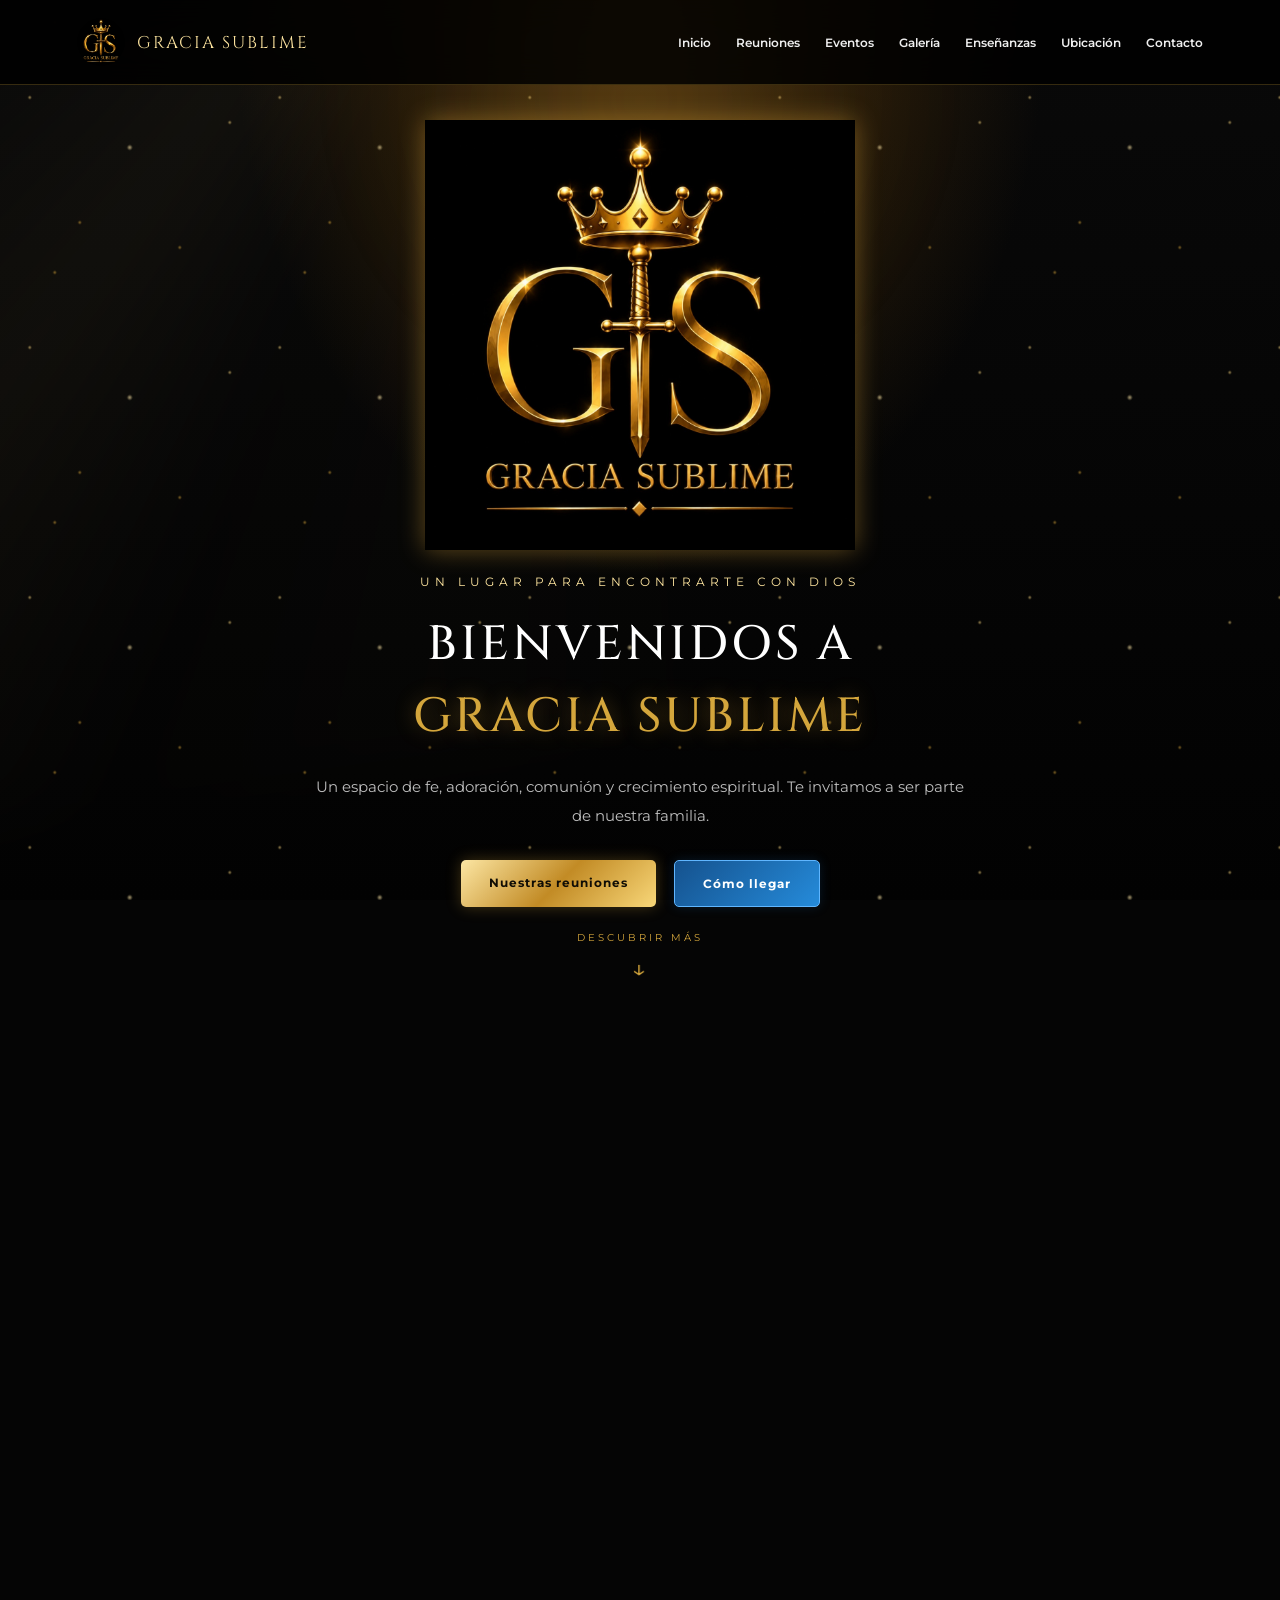
<file: index.html>
<!DOCTYPE html>
<html lang="es">
<head>
    <meta charset="UTF-8">
    <meta name="viewport" content="width=device-width, initial-scale=1.0">
    <meta http-equiv="refresh" content="0; url=codigo/index.html">
    <title>Gracia Sublime</title>
</head>
<body>
    <p>Ingresando a Gracia Sublime...</p>
    <a href="codigo/index.html">Entrar al sitio web</a>
</body>
</html>
</file>
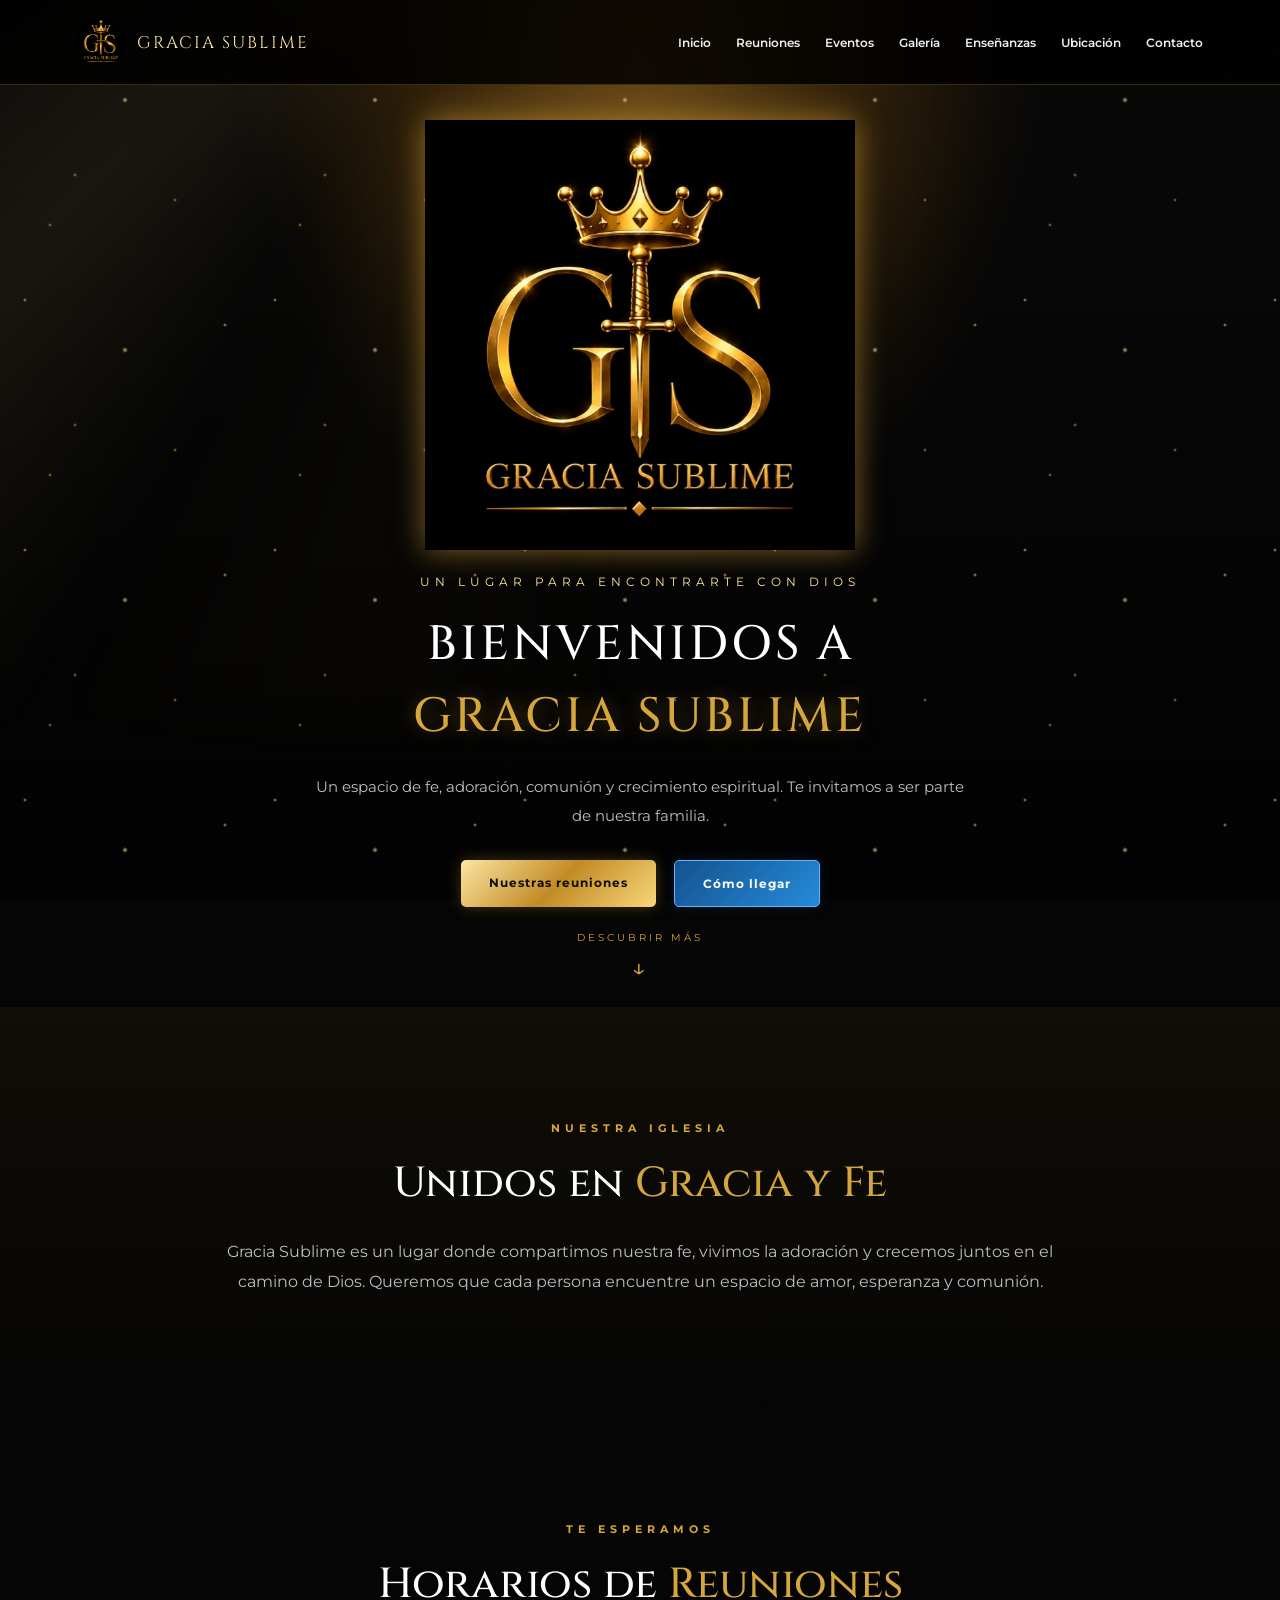
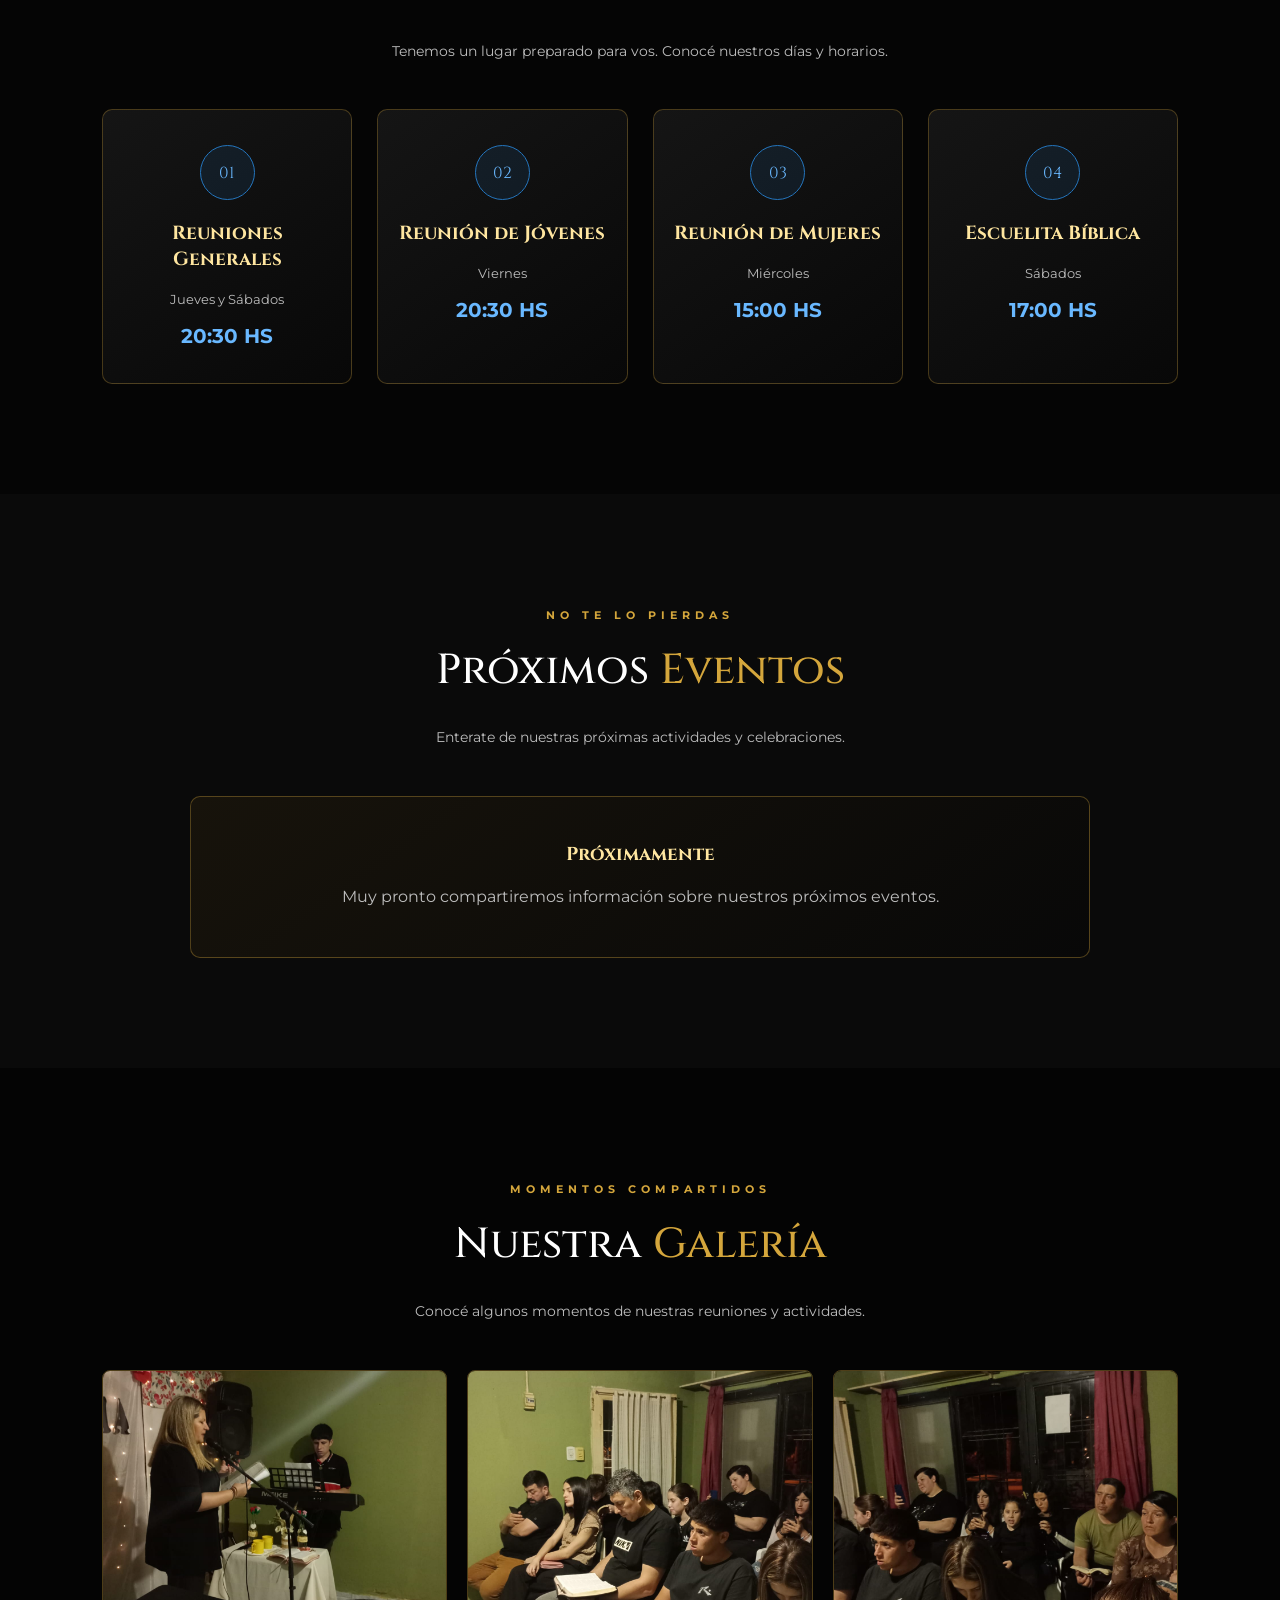
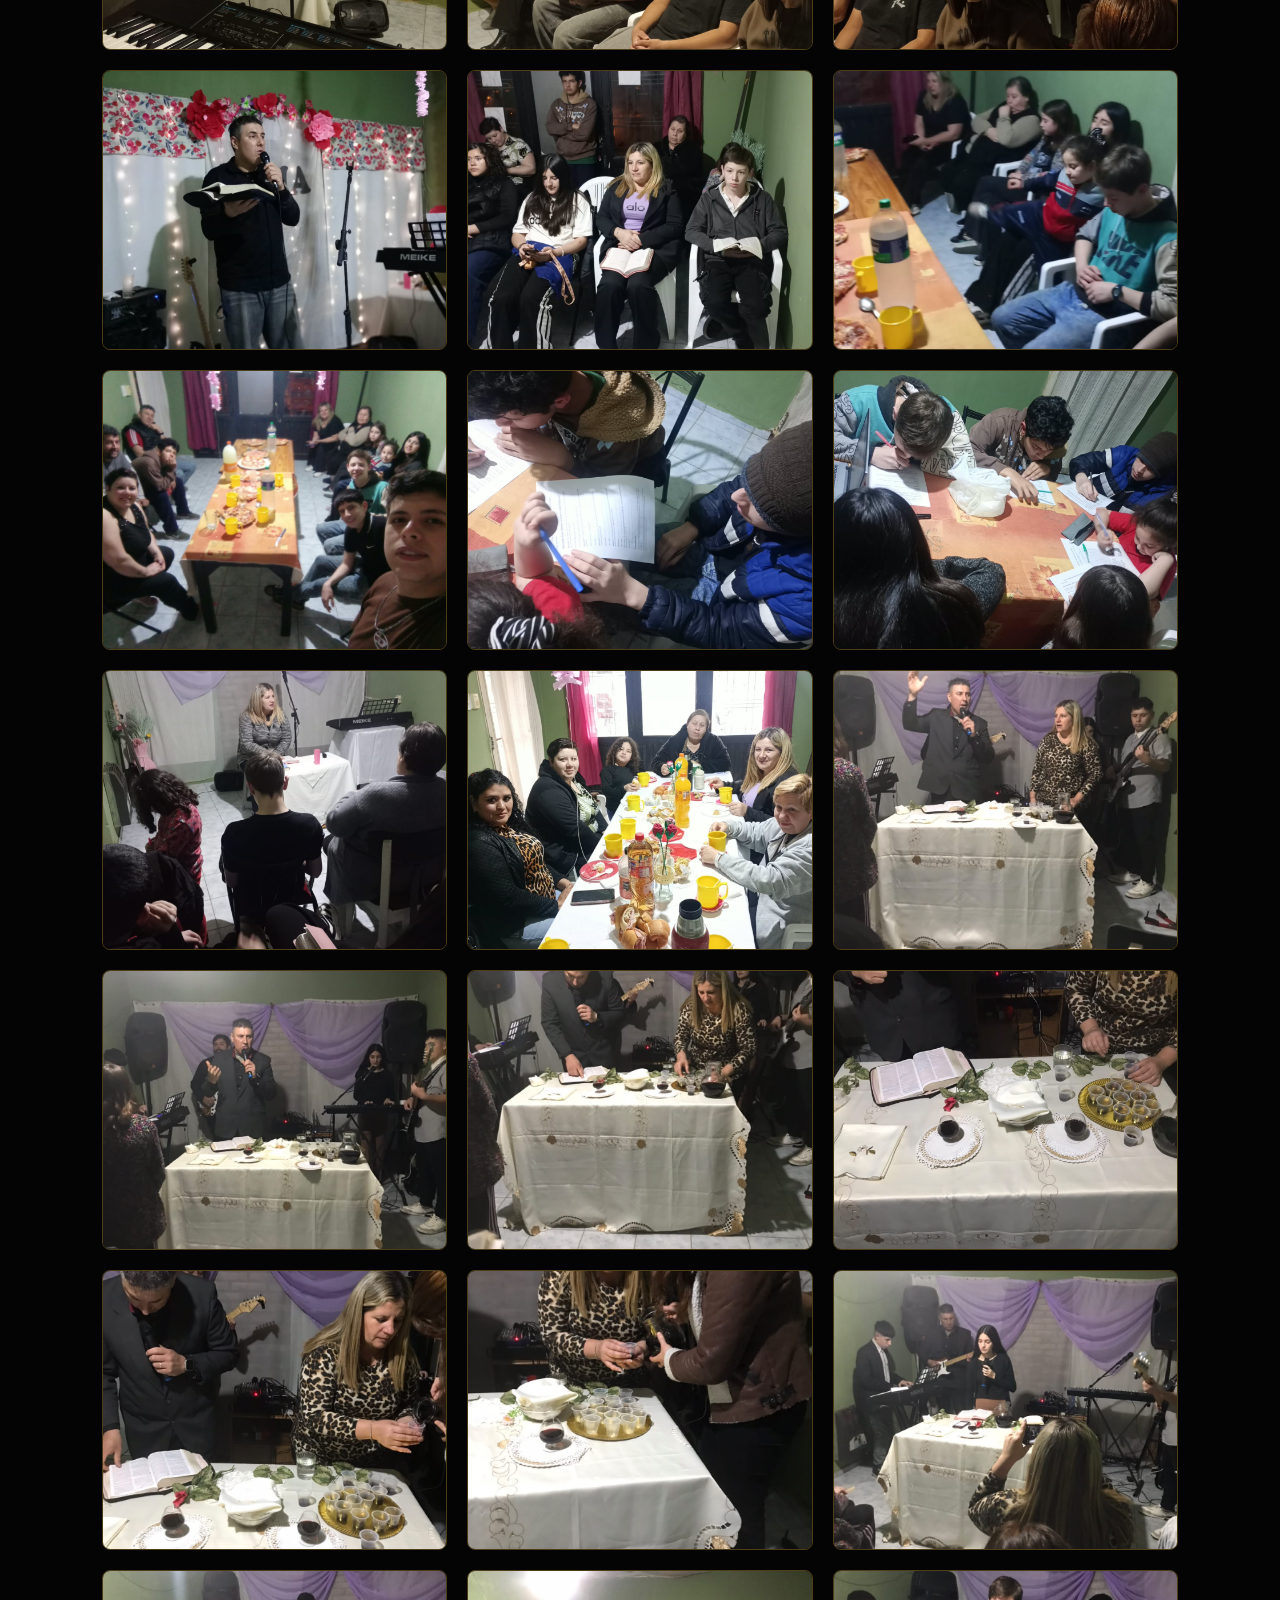
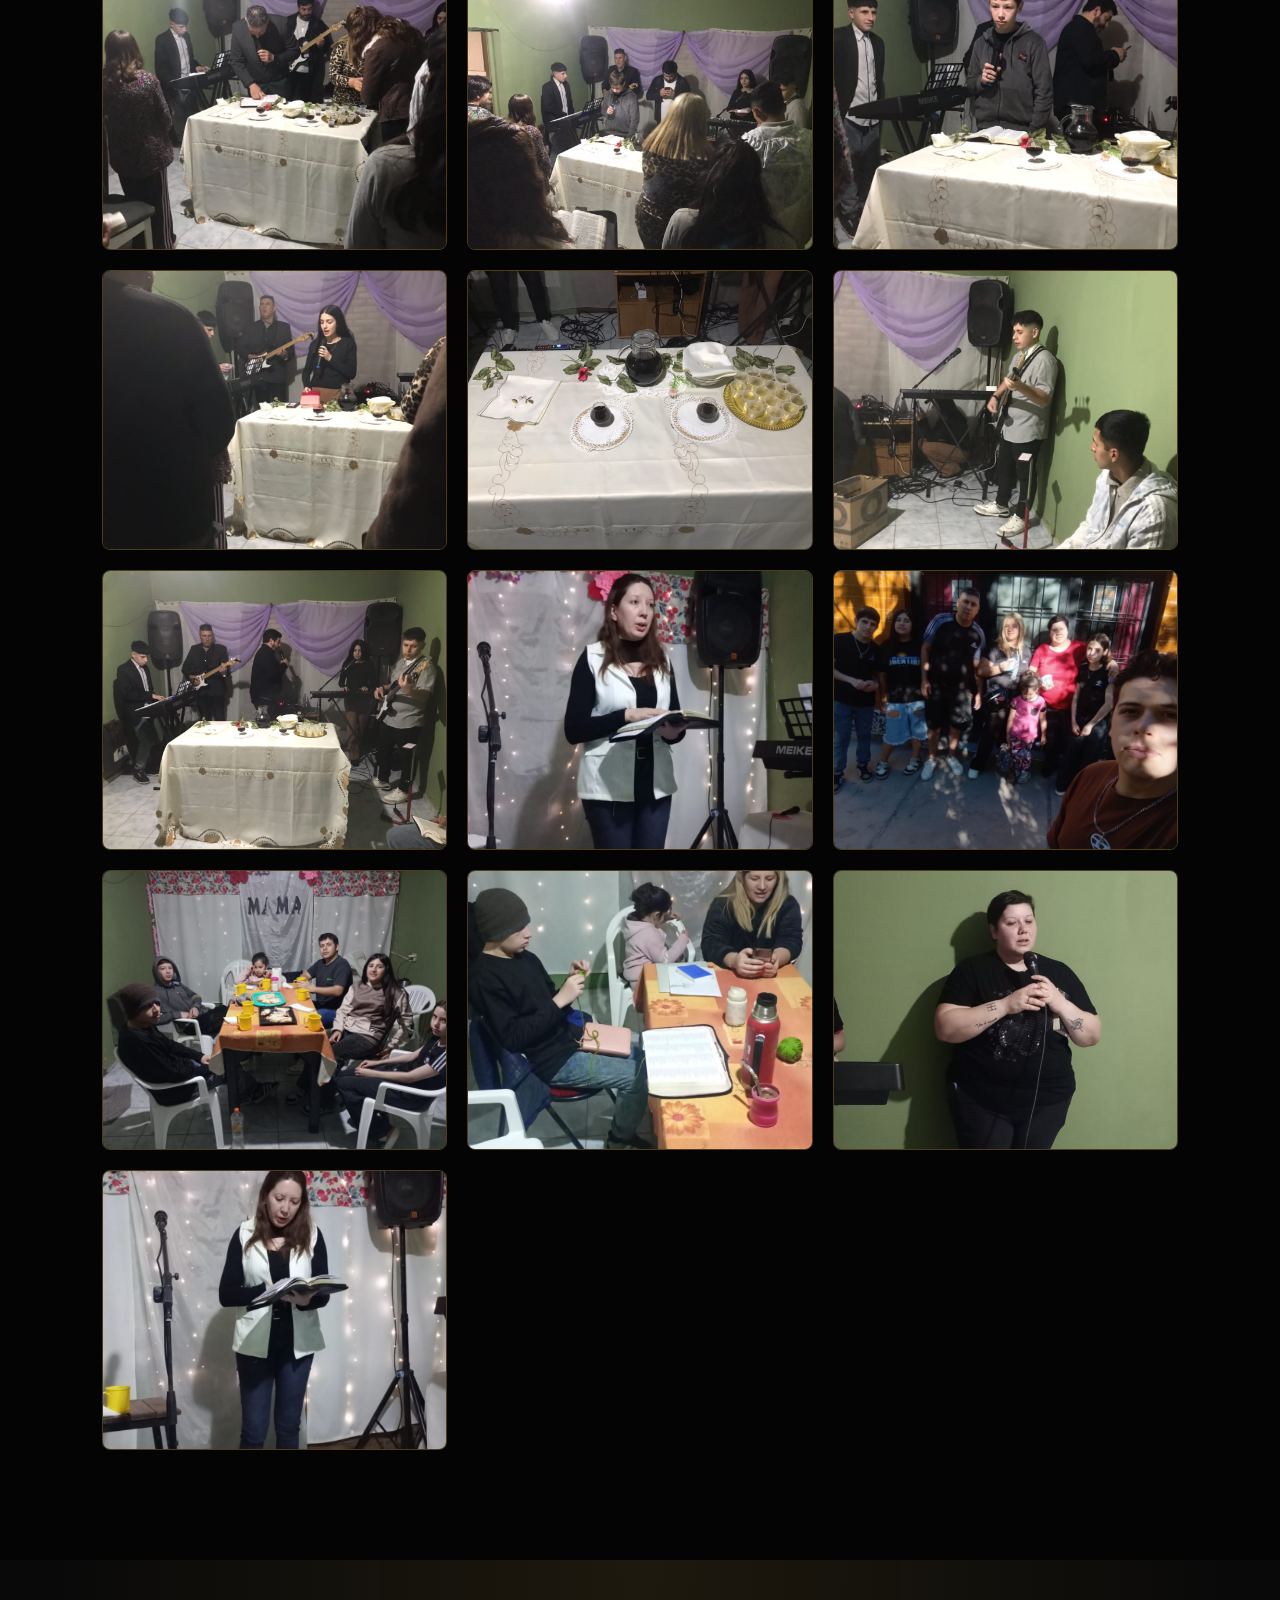
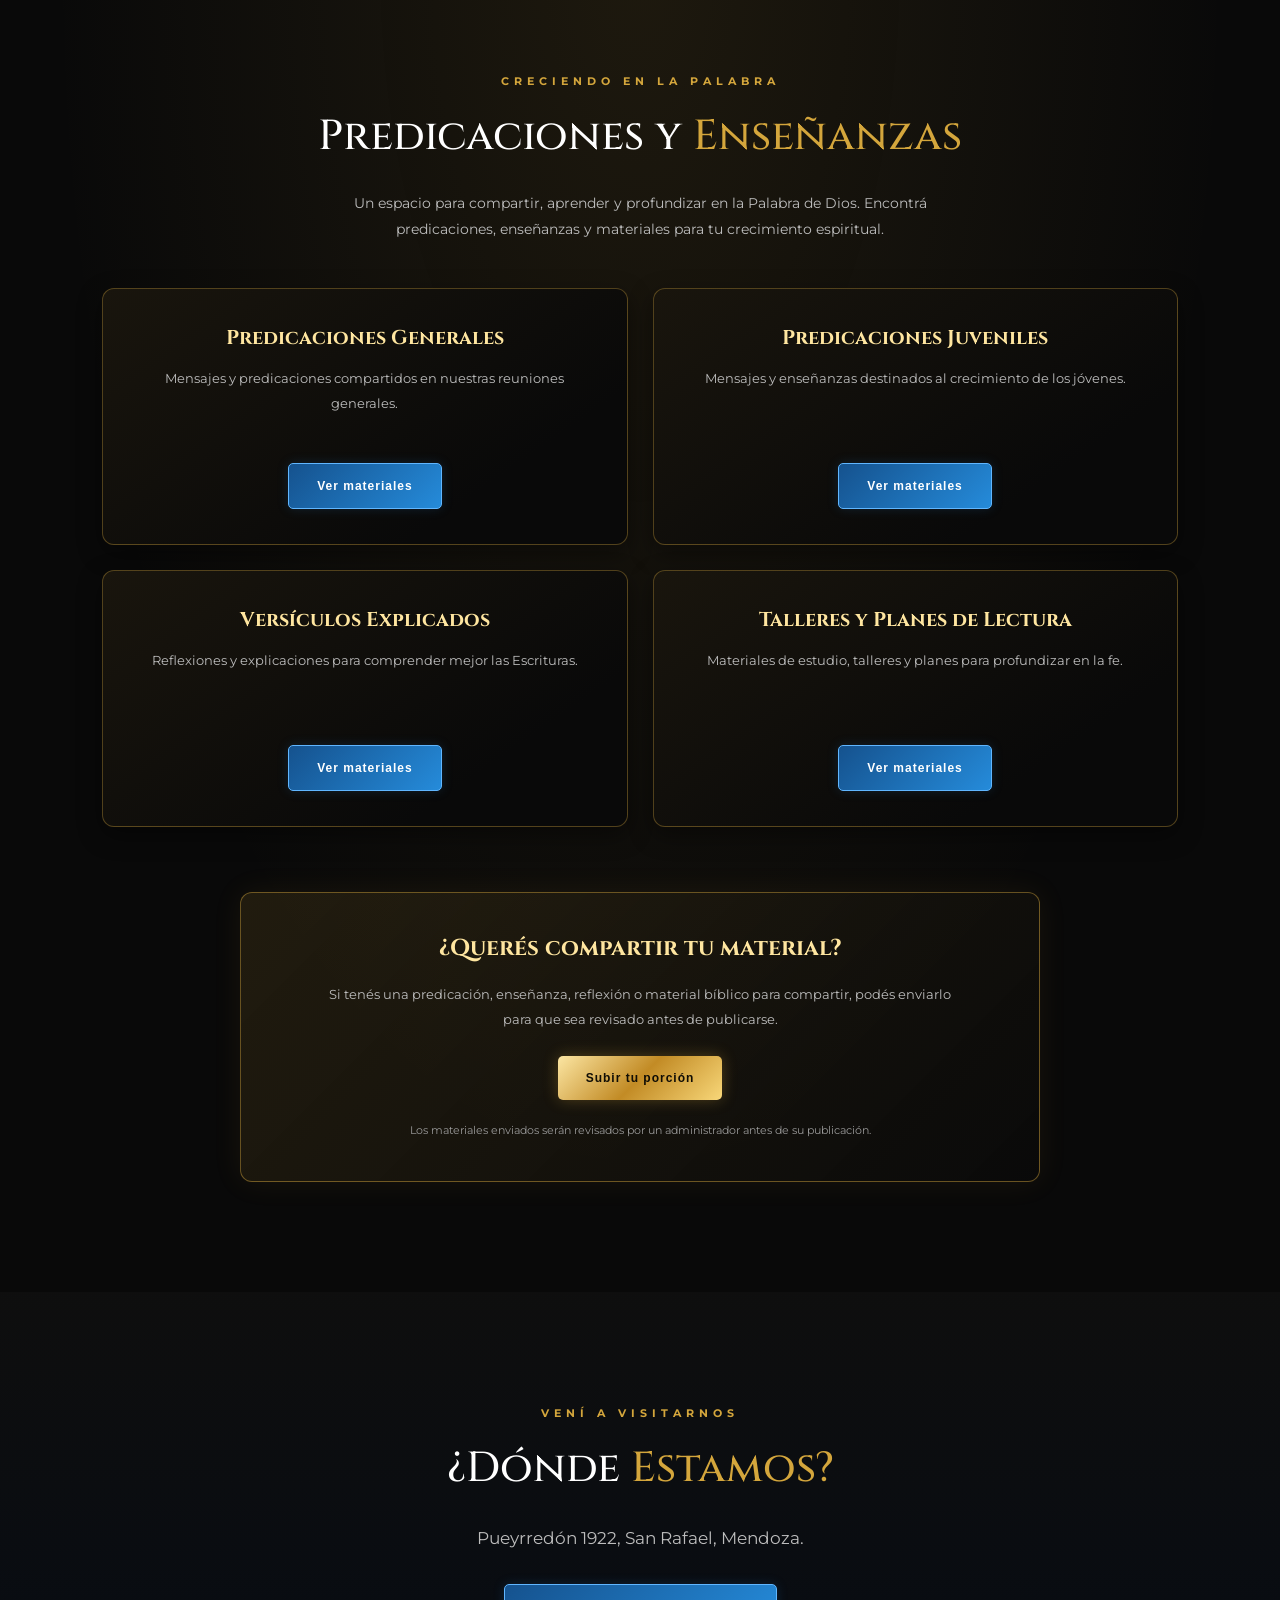
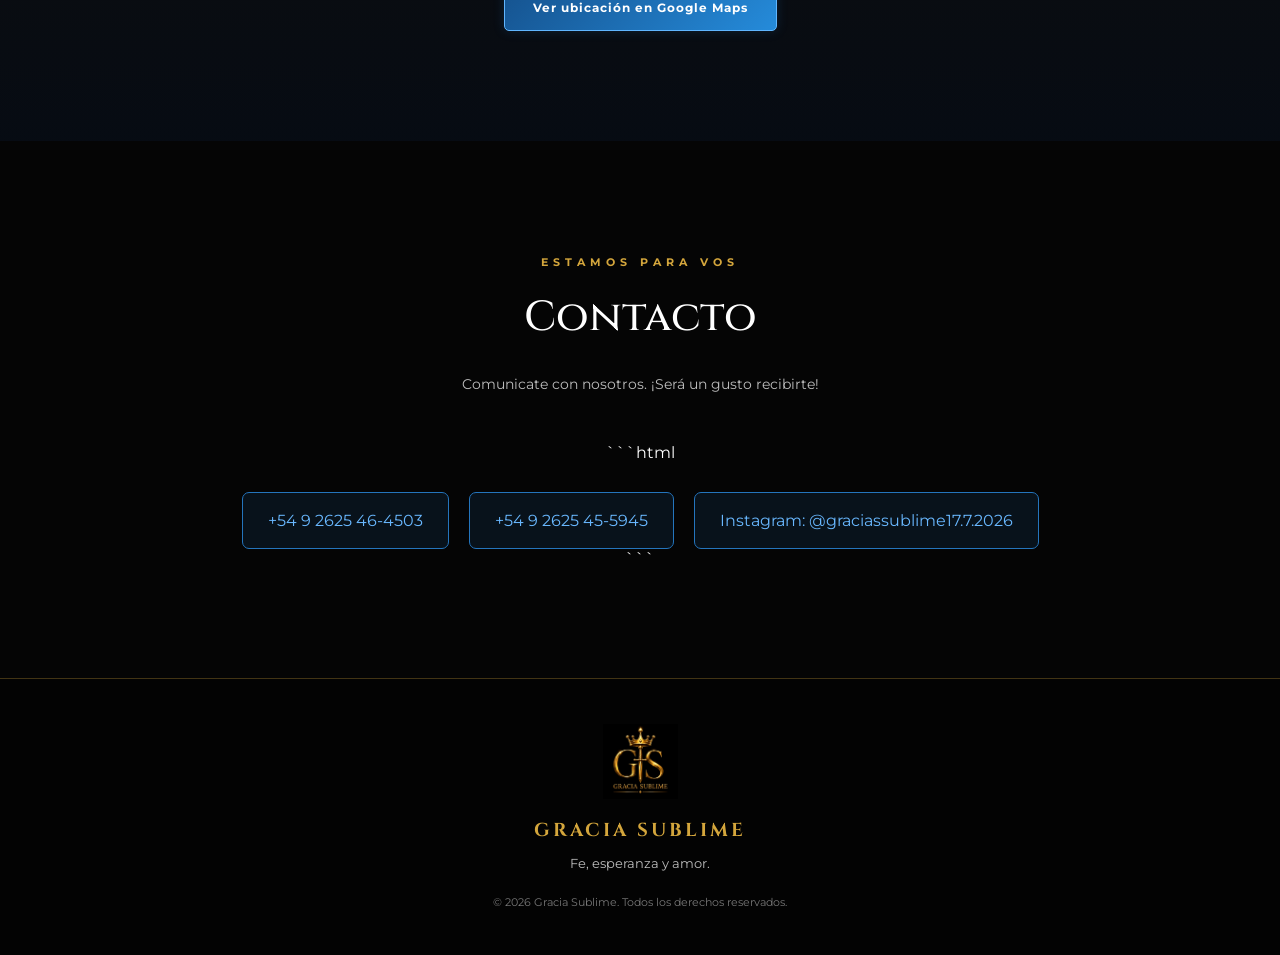
<file: codigo/index.html>
<!DOCTYPE html>
<html lang="es">
<head>
    <meta charset="UTF-8">
    <meta name="viewport" content="width=device-width, initial-scale=1.0">

    <title>Gracia Sublime | Iglesia GS</title>

    <meta name="description" content="Bienvenidos a Gracia Sublime. Conocé nuestras reuniones, eventos, enseñanzas y actividades en San Rafael, Mendoza.">

    <link rel="icon" href="../imagenes/logo iglesia.jpeg" type="image/jpeg">
    <link rel="stylesheet" href="style.css">
</head>

<body>

    <!-- FONDO ANIMADO -->
    <div class="fondo-animado">
        <div class="rayos-sol"></div>
        <div class="particulas"></div>
    </div>

    <!-- NAVEGACION -->
    <header class="encabezado">

        <a href="#inicio" class="marca">
            <img src="../imagenes/logo iglesia.jpeg" alt="Logo Gracia Sublime">
            <span>GRACIA SUBLIME</span>
        </a>

        <nav class="navegacion" id="navegacion">
            <a href="#inicio">Inicio</a>
            <a href="#reuniones">Reuniones</a>
            <a href="#eventos">Eventos</a>
            <a href="#galeria">Galería</a>
            <a href="#ensenanzas">Enseñanzas</a>
            <a href="#ubicacion">Ubicación</a>
            <a href="#contacto">Contacto</a>
        </nav>

        <button class="menu-movil" id="menu-movil" aria-label="Abrir menú">
            ☰
        </button>

    </header>


    <!-- PORTADA PRINCIPAL -->
    <main>

        <section class="portada" id="inicio">

            <div class="luz-portada"></div>

            <div class="contenido-portada">

                <img
                    src="../imagenes/logo iglesia.jpeg"
                    alt="Gracia Sublime GS"
                    class="logo-principal"
                >

                <p class="subtitulo-portada">
                    UN LUGAR PARA ENCONTRARTE CON DIOS
                </p>

                <h1>
                    BIENVENIDOS A
                    <span>GRACIA SUBLIME</span>
                </h1>

                <p class="descripcion-portada">
                    Un espacio de fe, adoración, comunión y crecimiento
                    espiritual. Te invitamos a ser parte de nuestra familia.
                </p>

                <div class="botones-portada">

                    <a href="#reuniones" class="boton-dorado">
                        Nuestras reuniones
                    </a>

                    <a href="#ubicacion" class="boton-azul">
                        Cómo llegar
                    </a>

                </div>

            </div>

            <a href="#presentacion" class="deslizar">
                DESCUBRIR MÁS
                <span>↓</span>
            </a>

        </section>


        <!-- PRESENTACION DE LA IGLESIA -->
        <section class="seccion presentacion" id="presentacion">

            <span class="etiqueta">NUESTRA IGLESIA</span>

            <h2>Unidos en <span>Gracia y Fe</span></h2>

            <p>
                Gracia Sublime es un lugar donde compartimos nuestra fe,
                vivimos la adoración y crecemos juntos en el camino de Dios.
                Queremos que cada persona encuentre un espacio de amor,
                esperanza y comunión.
            </p>

        </section>


        <!-- HORARIOS DE REUNIONES -->
        <section class="seccion" id="reuniones">

            <span class="etiqueta">TE ESPERAMOS</span>

            <h2>Horarios de <span>Reuniones</span></h2>

            <p class="introduccion">
                Tenemos un lugar preparado para vos.
                Conocé nuestros días y horarios.
            </p>

            <div class="contenedor-reuniones">

                <article class="tarjeta-reunion">
                    <div class="icono-reunion">01</div>
                    <h3>Reuniones Generales</h3>
                    <p>Jueves y Sábados</p>
                    <strong>20:30 HS</strong>
                </article>

                <article class="tarjeta-reunion">
                    <div class="icono-reunion">02</div>
                    <h3>Reunión de Jóvenes</h3>
                    <p>Viernes</p>
                    <strong>20:30 HS</strong>
                </article>

                <article class="tarjeta-reunion">
                    <div class="icono-reunion">03</div>
                    <h3>Reunión de Mujeres</h3>
                    <p>Miércoles</p>
                    <strong>15:00 HS</strong>
                </article>

                <article class="tarjeta-reunion">
                    <div class="icono-reunion">04</div>
                    <h3>Escuelita Bíblica</h3>
                    <p>Sábados</p>
                    <strong>17:00 HS</strong>
                </article>

            </div>

        </section>


        <!-- EVENTOS -->
        <section class="seccion eventos" id="eventos">

            <span class="etiqueta">NO TE LO PIERDAS</span>

            <h2>Próximos <span>Eventos</span></h2>

            <p class="introduccion">
                Enterate de nuestras próximas actividades y celebraciones.
            </p>

            <div class="contenedor-eventos">

                <div class="evento-vacio">
                    <h3>Próximamente</h3>
                    <p>
                        Muy pronto compartiremos información
                        sobre nuestros próximos eventos.
                    </p>
                </div>

            </div>

        </section>


        <!-- GALERIA -->
        <section class="seccion galeria" id="galeria">

            <span class="etiqueta">MOMENTOS COMPARTIDOS</span>

            <h2>Nuestra <span>Galería</span></h2>

            <p class="introduccion">
                Conocé algunos momentos de nuestras reuniones
                y actividades.
            </p>

            <div class="contenedor-galeria" id="contenedor-galeria">

                <!-- AQUI AGREGAREMOS LAS FOTOGRAFIAS -->

            </div>

        </section>


        <!-- PREDICACIONES Y ENSENANZAS -->
        <section class="seccion ensenanzas" id="ensenanzas">

            <span class="etiqueta">CRECIENDO EN LA PALABRA</span>

            <h2>Predicaciones y <span>Enseñanzas</span></h2>

            <p class="introduccion">
                Un espacio para compartir, aprender y profundizar
                en la Palabra de Dios. Encontrá predicaciones,
                enseñanzas y materiales para tu crecimiento espiritual.
            </p>

            <div class="contenedor-categorias">

                <article class="tarjeta-categoria">
                    <h3>Predicaciones Generales</h3>
                    <p>
                        Mensajes y predicaciones compartidos
                        en nuestras reuniones generales.
                    </p>
                    <button type="button" class="boton-azul"
                        data-categoria="predicaciones-generales">
                        Ver materiales
                    </button>
                    <div class="lista-materiales"
                        id="predicaciones-generales"></div>
                </article>

                <article class="tarjeta-categoria">
                    <h3>Predicaciones Juveniles</h3>
                    <p>
                        Mensajes y enseñanzas destinados
                        al crecimiento de los jóvenes.
                    </p>
                    <button type="button" class="boton-azul"
                        data-categoria="predicaciones-juveniles">
                        Ver materiales
                    </button>
                    <div class="lista-materiales"
                        id="predicaciones-juveniles"></div>
                </article>

                <article class="tarjeta-categoria">
                    <h3>Versículos Explicados</h3>
                    <p>
                        Reflexiones y explicaciones para comprender
                        mejor las Escrituras.
                    </p>
                    <button type="button" class="boton-azul"
                        data-categoria="versiculos-explicados">
                        Ver materiales
                    </button>
                    <div class="lista-materiales"
                        id="versiculos-explicados"></div>
                </article>

                <article class="tarjeta-categoria">
                    <h3>Talleres y Planes de Lectura</h3>
                    <p>
                        Materiales de estudio, talleres
                        y planes para profundizar en la fe.
                    </p>
                    <button type="button" class="boton-azul"
                        data-categoria="talleres-y-planes-de-lectura">
                        Ver materiales
                    </button>
                    <div class="lista-materiales"
                        id="talleres-y-planes-de-lectura"></div>
                </article>

            </div>

            <div class="subir-materiales">

                <h3>¿Querés compartir tu material?</h3>

                <p>
                    Si tenés una predicación, enseñanza,
                    reflexión o material bíblico para compartir,
                    podés enviarlo para que sea revisado
                    antes de publicarse.
                </p>

                <button type="button" class="boton-dorado"
                    id="boton-subir-material">
                    Subir tu porción
                </button>

                <p class="aviso-materiales">
                    Los materiales enviados serán revisados
                    por un administrador antes de su publicación.
                </p>

            </div>

        </section>


        <!-- UBICACION -->
        <section class="seccion ubicacion" id="ubicacion">

            <span class="etiqueta">VENÍ A VISITARNOS</span>

            <h2>¿Dónde <span>Estamos?</span></h2>

            <p class="direccion">
                Pueyrredón 1922, San Rafael, Mendoza.
            </p>

            <a
                href="https://www.google.com/maps/place/Gral.+Juan+M.+de+Pueyrred%C3%B3n+1922,+M5602CQL+San+Rafael,+Mendoza/@-34.5930372,-68.332269,17z/"
                target="_blank"
                rel="noopener noreferrer"
                class="boton-azul"
            >
                Ver ubicación en Google Maps
            </a>

        </section>


        <!-- CONTACTO -->
        <section class="seccion contacto" id="contacto">

            <span class="etiqueta">ESTAMOS PARA VOS</span>

            <h2>Contacto</h2>

            <p class="introduccion">
                Comunicate con nosotros. ¡Será un gusto recibirte!
            </p>

            ```html
<div class="contenedor-contacto">

    <a href="https://wa.me/5492625464503" target="_blank" rel="noopener noreferrer">
        +54 9 2625 46-4503
    </a>

    <a href="https://wa.me/5492625455945" target="_blank" rel="noopener noreferrer">
        +54 9 2625 45-5945
    </a>

    <a href="https://www.instagram.com/graciassublime17.7.2026/" target="_blank" rel="noopener noreferrer">
        Instagram: @graciassublime17.7.2026
    </a>

</div>
```

        </section>

    </main>


    <!-- PIE DE PAGINA -->
    <footer class="pie-pagina">

        <img src="../imagenes/logo iglesia.jpeg" alt="Logo GS">

        <h3>GRACIA SUBLIME</h3>

        <p>Fe, esperanza y amor.</p>

        <span>© 2026 Gracia Sublime. Todos los derechos reservados.</span>

    </footer>


    <script src="script.js"></script>

</body>
</html>
</file>
<file: codigo/style.css>
/* =========================================
   GRACIA SUBLIME - ESTILOS PRINCIPALES
========================================= */

@import url('https://fonts.googleapis.com/css2?family=Cinzel:wght@400;500;600;700&family=Montserrat:wght@300;400;500;600;700&display=swap');

:root {
    --negro: #050505;
    --negro-claro: #101010;
    --dorado: #d4a63c;
    --dorado-claro: #ffe6a0;
    --azul: #2475bd;
    --azul-claro: #69b8ff;
    --blanco: #ffffff;
    --gris: #bdbdbd;
}

* {
    margin: 0;
    padding: 0;
    box-sizing: border-box;
    scroll-behavior: smooth;
}

body {
    background: var(--negro);
    color: var(--blanco);
    font-family: 'Montserrat', sans-serif;
    overflow-x: hidden;
}

/* =========================================
   FONDO ANIMADO
========================================= */

.fondo-animado {
    position: fixed;
    inset: 0;
    z-index: -1;
    overflow: hidden;
    pointer-events: none;
    background:
        radial-gradient(ellipse at 50% 0%, #49300c 0%, transparent 45%),
        linear-gradient(180deg, #090909, #020202);
}

.rayos-sol {
    position: absolute;
    top: -40%;
    left: 50%;
    width: 120%;
    height: 120%;
    transform: translateX(-50%);
    background: conic-gradient(
        from 180deg at 50% 0%,
        transparent 0deg,
        rgba(255, 190, 65, 0.02) 15deg,
        transparent 30deg,
        rgba(255, 215, 120, 0.08) 45deg,
        transparent 65deg,
        rgba(255, 190, 65, 0.04) 85deg,
        transparent 110deg
    );
    filter: blur(25px);
    animation: moverRayos 18s ease-in-out infinite alternate;
}

@keyframes moverRayos {
    0% {
        transform: translateX(-50%) rotate(-8deg);
        opacity: 0.5;
    }

    100% {
        transform: translateX(-50%) rotate(8deg);
        opacity: 1;
    }
}

.particulas {
    position: absolute;
    inset: 0;
    background-image:
        radial-gradient(2px 2px at 10% 20%, #ffdc83, transparent),
        radial-gradient(2px 2px at 30% 70%, #dba83c, transparent),
        radial-gradient(3px 3px at 50% 40%, #ffe8a8, transparent),
        radial-gradient(2px 2px at 70% 80%, #dba83c, transparent),
        radial-gradient(2px 2px at 90% 30%, #ffdc83, transparent),
        radial-gradient(2px 2px at 20% 90%, #dba83c, transparent);
    background-size: 250px 250px;
    animation: particulasCaer 20s linear infinite;
    opacity: 0.7;
}

@keyframes particulasCaer {
    from {
        background-position: 0 0;
    }

    to {
        background-position: 100px 1000px;
    }
}

/* =========================================
   ENCABEZADO Y NAVEGACION
========================================= */

.encabezado {
    position: fixed;
    top: 0;
    left: 0;
    width: 100%;
    min-height: 85px;
    padding: 12px 6%;
    display: flex;
    justify-content: space-between;
    align-items: center;
    background: rgba(0, 0, 0, 0.85);
    backdrop-filter: blur(15px);
    border-bottom: 1px solid rgba(212, 166, 60, 0.25);
    z-index: 1000;
}

.marca {
    display: flex;
    align-items: center;
    gap: 12px;
    text-decoration: none;
    color: var(--dorado-claro);
    font-family: 'Cinzel', serif;
    font-size: 17px;
    letter-spacing: 2px;
}

.marca img {
    width: 48px;
    height: 48px;
    object-fit: contain;
    border-radius: 50%;
}

.navegacion {
    display: flex;
    align-items: center;
    gap: 25px;
}

.navegacion a {
    text-decoration: none;
    color: #eee;
    font-size: 12px;
    font-weight: 600;
    transition: 0.3s;
    position: relative;
}

.navegacion a::after {
    content: "";
    position: absolute;
    bottom: -8px;
    left: 0;
    width: 0;
    height: 2px;
    background: var(--dorado);
    transition: 0.3s;
}

.navegacion a:hover {
    color: var(--dorado-claro);
}

.navegacion a:hover::after {
    width: 100%;
}

.menu-movil {
    display: none;
    background: none;
    color: var(--dorado);
    border: none;
    font-size: 30px;
    cursor: pointer;
}

/* =========================================
   PORTADA PRINCIPAL
========================================= */

.portada {
    min-height: 100vh;
    position: relative;
    display: flex;
    justify-content: center;
    align-items: center;
    text-align: center;
    padding: 120px 20px 100px;
    overflow: hidden;
}

.luz-portada {
    position: absolute;
    width: 700px;
    height: 700px;
    top: -250px;
    left: 50%;
    transform: translateX(-50%);
    background: radial-gradient(
        circle,
        rgba(255, 191, 73, 0.22),
        rgba(194, 125, 20, 0.08) 40%,
        transparent 70%
    );
    filter: blur(30px);
    animation: luzPulsante 5s ease-in-out infinite alternate;
}

@keyframes luzPulsante {
    from {
        opacity: 0.5;
        transform: translateX(-50%) scale(0.9);
    }

    to {
        opacity: 1;
        transform: translateX(-50%) scale(1.1);
    }
}

.contenido-portada {
    position: relative;
    z-index: 2;
    max-width: 900px;
}

.logo-principal {
    width: min(430px, 75vw);
    height: auto;
    object-fit: contain;
    filter: drop-shadow(0 0 15px rgba(255, 190, 65, 0.5));
    animation: brilloLogo 4s ease-in-out infinite alternate;
}

@keyframes brilloLogo {
    from {
        filter: drop-shadow(0 0 10px rgba(255, 190, 65, 0.3));
    }

    to {
        filter: drop-shadow(0 0 35px rgba(255, 190, 65, 0.9));
    }
}

.subtitulo-portada {
    color: var(--dorado-claro);
    font-size: 12px;
    letter-spacing: 5px;
    margin: 20px 0;
}

.contenido-portada h1 {
    font-family: 'Cinzel', serif;
    font-size: clamp(25px, 5vw, 48px);
    font-weight: 500;
    letter-spacing: 3px;
    line-height: 1.5;
}

.contenido-portada h1 span {
    display: block;
    color: var(--dorado);
    text-shadow: 0 0 20px rgba(255, 190, 65, 0.35);
}

.descripcion-portada {
    max-width: 650px;
    margin: 20px auto 30px;
    color: var(--gris);
    font-size: 15px;
    line-height: 1.9;
}

.botones-portada {
    display: flex;
    justify-content: center;
    flex-wrap: wrap;
    gap: 18px;
}

/* =========================================
   BOTONES
========================================= */

.boton-dorado,
.boton-azul {
    display: inline-block;
    padding: 15px 28px;
    border-radius: 5px;
    text-decoration: none;
    font-size: 12px;
    font-weight: 700;
    letter-spacing: 1px;
    transition: 0.35s;
    cursor: pointer;
}

.boton-dorado {
    color: #100d05;
    background: linear-gradient(135deg, #fce6a3, #c28b25, #f8d779);
    box-shadow: 0 0 15px rgba(212, 166, 60, 0.3);
    border: none;
}

.boton-dorado:hover {
    transform: translateY(-5px);
    box-shadow: 0 0 30px rgba(255, 197, 70, 0.8);
}

.boton-azul {
    color: white;
    background: linear-gradient(135deg, #15528e, #258bda);
    border: 1px solid #60b6ff;
    box-shadow: 0 0 12px rgba(36, 117, 189, 0.2);
}

.boton-azul:hover {
    transform: translateY(-5px);
    background: linear-gradient(135deg, #2475bd, #43a9ff);
    box-shadow: 0 0 25px rgba(65, 165, 255, 0.65);
}

.deslizar {
    position: absolute;
    bottom: 25px;
    left: 50%;
    transform: translateX(-50%);
    color: var(--dorado);
    text-decoration: none;
    font-size: 10px;
    letter-spacing: 3px;
    z-index: 2;
}

.deslizar span {
    display: block;
    font-size: 25px;
    margin-top: 8px;
    animation: bajar 1.5s infinite;
}

@keyframes bajar {
    0%, 100% {
        transform: translateY(0);
    }

    50% {
        transform: translateY(8px);
    }
}

/* =========================================
   SECCIONES GENERALES
========================================= */

.seccion {
    position: relative;
    padding: 110px 8%;
    text-align: center;
}

.etiqueta {
    display: inline-block;
    color: var(--dorado);
    font-size: 11px;
    font-weight: 700;
    letter-spacing: 5px;
    margin-bottom: 20px;
}

.seccion h2 {
    font-family: 'Cinzel', serif;
    font-size: clamp(28px, 4vw, 42px);
    font-weight: 500;
    margin-bottom: 25px;
}

.seccion h2 span {
    color: var(--dorado);
}

.seccion p {
    color: var(--gris);
    line-height: 1.9;
}

.introduccion {
    max-width: 650px;
    margin: 0 auto 45px;
    font-size: 14px;
}

/* =========================================
   PRESENTACION
========================================= */

.presentacion {
    background: linear-gradient(
        180deg,
        rgba(20, 16, 9, 0.85),
        rgba(5, 5, 5, 0.95)
    );
}

.presentacion > p {
    max-width: 850px;
    margin: auto;
    font-size: 16px;
}

/* =========================================
   TARJETAS DE REUNIONES
========================================= */

.contenedor-reuniones {
    display: grid;
    grid-template-columns: repeat(4, 1fr);
    gap: 25px;
    max-width: 1250px;
    margin: auto;
}

.tarjeta-reunion {
    background: linear-gradient(145deg, #151515, #080808);
    padding: 35px 20px;
    border: 1px solid rgba(212, 166, 60, 0.3);
    border-radius: 10px;
    transition: 0.4s;
}

.tarjeta-reunion:hover {
    transform: translateY(-10px);
    border-color: var(--azul-claro);
    box-shadow: 0 0 25px rgba(36, 117, 189, 0.3);
}

.icono-reunion {
    width: 55px;
    height: 55px;
    margin: 0 auto 20px;
    display: flex;
    justify-content: center;
    align-items: center;
    border-radius: 50%;
    color: var(--azul-claro);
    border: 1px solid var(--azul);
    background: rgba(36, 117, 189, 0.12);
    font-family: 'Cinzel', serif;
}

.tarjeta-reunion h3 {
    color: var(--dorado-claro);
    font-family: 'Cinzel', serif;
    font-size: 19px;
    margin-bottom: 15px;
}

.tarjeta-reunion p {
    margin-bottom: 12px;
    font-size: 13px;
}

.tarjeta-reunion strong {
    color: var(--azul-claro);
    font-size: 20px;
}

/* =========================================
   EVENTOS
========================================= */

.eventos {
    background: rgba(12, 12, 12, 0.8);
}

.contenedor-eventos {
    max-width: 900px;
    margin: auto;
}

.evento-vacio {
    padding: 45px 20px;
    border: 1px solid rgba(212, 166, 60, 0.35);
    background: linear-gradient(145deg, #17130b, #080808);
    border-radius: 10px;
}

.evento-vacio h3 {
    color: var(--dorado-claro);
    font-family: 'Cinzel', serif;
    margin-bottom: 15px;
}

/* =========================================
   GALERIA
========================================= */

.galeria {
    background: rgba(5, 5, 5, 0.9);
}

.contenedor-galeria {
    max-width: 1100px;
    margin: auto;
    display: grid;
    grid-template-columns: repeat(3, 1fr);
    gap: 20px;
}

.foto-galeria {
    width: 100%;
    height: 280px;
    object-fit: cover;
    border-radius: 8px;
    border: 1px solid rgba(212, 166, 60, 0.35);
    transition: 0.4s;
}

.foto-galeria:hover {
    transform: scale(1.04);
    border-color: var(--azul-claro);
    box-shadow: 0 0 25px rgba(36, 117, 189, 0.4);
}

/* =========================================
   PREDICACIONES Y ENSENANZAS
========================================= */

.ensenanzas {
    background:
        radial-gradient(
            ellipse at 50% 0%,
            rgba(212, 166, 60, 0.10),
            transparent 65%
        ),
        rgba(10, 10, 10, 0.95);
}

.contenedor-categorias {
    max-width: 1150px;
    margin: 0 auto;
    display: grid;
    grid-template-columns: repeat(2, 1fr);
    gap: 25px;
}

.tarjeta-categoria {
    position: relative;
    overflow: hidden;
    padding: 35px 28px;
    text-align: center;
    border-radius: 12px;
    border: 1px solid rgba(212, 166, 60, 0.35);
    background: linear-gradient(145deg, #19150d, #090909 75%);
    box-shadow: 0 8px 25px rgba(0, 0, 0, 0.4);
    transition: transform 0.4s, border-color 0.4s, box-shadow 0.4s;
}

.tarjeta-categoria::before {
    content: "";
    position: absolute;
    top: -100%;
    left: -50%;
    width: 200%;
    height: 200%;
    background: radial-gradient(
        circle,
        rgba(255, 210, 110, 0.08),
        transparent 55%
    );
    opacity: 0;
    transition: opacity 0.4s;
    pointer-events: none;
}

.tarjeta-categoria:hover {
    transform: translateY(-8px);
    border-color: var(--dorado);
    box-shadow: 0 0 28px rgba(212, 166, 60, 0.15);
}

.tarjeta-categoria:hover::before {
    opacity: 1;
}

.tarjeta-categoria h3 {
    position: relative;
    color: var(--dorado-claro);
    font-family: 'Cinzel', serif;
    font-size: 20px;
    margin-bottom: 15px;
}

.tarjeta-categoria > p {
    position: relative;
    font-size: 13px;
    min-height: 75px;
    margin-bottom: 22px;
}

.tarjeta-categoria .boton-azul {
    position: relative;
}

/* Lista de documentos */

.lista-materiales {
    display: none;
    margin-top: 25px;
    padding-top: 20px;
    border-top: 1px solid rgba(212, 166, 60, 0.25);
    text-align: left;
}

.lista-materiales.activo {
    display: block;
    animation: aparecerMateriales 0.35s ease;
}

@keyframes aparecerMateriales {
    from {
        opacity: 0;
        transform: translateY(-8px);
    }

    to {
        opacity: 1;
        transform: translateY(0);
    }
}

.lista-materiales p {
    font-size: 12px;
    text-align: center;
}

.enlace-material {
    display: block;
    color: var(--dorado-claro);
    text-decoration: none;
    padding: 13px 15px;
    margin-bottom: 10px;
    background: rgba(212, 166, 60, 0.07);
    border: 1px solid rgba(212, 166, 60, 0.2);
    border-radius: 6px;
    font-size: 13px;
    transition: 0.3s;
}

.enlace-material:hover {
    background: rgba(212, 166, 60, 0.16);
    border-color: var(--dorado);
    transform: translateX(5px);
}

/* Seccion para enviar materiales */

.subir-materiales {
    max-width: 800px;
    margin: 65px auto 0;
    padding: 40px 30px;
    border: 1px solid rgba(212, 166, 60, 0.45);
    border-radius: 12px;
    background: linear-gradient(
        135deg,
        rgba(212, 166, 60, 0.12),
        rgba(10, 10, 10, 0.95)
    );
    box-shadow: 0 0 30px rgba(212, 166, 60, 0.08);
}

.subir-materiales h3 {
    color: var(--dorado-claro);
    font-family: 'Cinzel', serif;
    font-size: 23px;
    margin-bottom: 18px;
}

.subir-materiales > p {
    max-width: 650px;
    margin: 0 auto 25px;
    font-size: 13px;
}

.subir-materiales .aviso-materiales {
    margin: 20px auto 0;
    color: #999;
    font-size: 11px;
}

/* =========================================
   UBICACION
========================================= */

.ubicacion {
    background: linear-gradient(
        180deg,
        rgba(15, 15, 15, 0.95),
        rgba(7, 12, 20, 0.95)
    );
}

.direccion {
    font-size: 17px;
    margin-bottom: 30px;
}

/* =========================================
   CONTACTO
========================================= */

.contenedor-contacto {
    display: flex;
    justify-content: center;
    flex-wrap: wrap;
    gap: 20px;
    margin-top: 30px;
}

.contenedor-contacto a {
    color: var(--azul-claro);
    text-decoration: none;
    padding: 18px 25px;
    background: rgba(36, 117, 189, 0.12);
    border: 1px solid var(--azul);
    border-radius: 7px;
    transition: 0.3s;
}

.contenedor-contacto a:hover {
    background: var(--azul);
    color: white;
    box-shadow: 0 0 20px rgba(36, 117, 189, 0.5);
    transform: translateY(-5px);
}

/* =========================================
   PIE DE PAGINA
========================================= */

.pie-pagina {
    text-align: center;
    padding: 45px 20px;
    background: #030303;
    border-top: 1px solid rgba(212, 166, 60, 0.3);
}

.pie-pagina img {
    width: 75px;
    height: 75px;
    object-fit: contain;
    margin-bottom: 15px;
}

.pie-pagina h3 {
    color: var(--dorado);
    font-family: 'Cinzel', serif;
    letter-spacing: 3px;
    margin-bottom: 12px;
}

.pie-pagina p {
    color: var(--gris);
    margin-bottom: 20px;
    font-size: 13px;
}

.pie-pagina span {
    color: #777;
    font-size: 11px;
}

/* =========================================
   ANIMACIONES DE SECCIONES
========================================= */

.aparecer {
    opacity: 0;
    transform: translateY(25px);
    transition: opacity 0.8s ease, transform 0.8s ease;
}

.aparecer.visible {
    opacity: 1;
    transform: translateY(0);
}

/* =========================================
   ADAPTACION PARA TABLETS
========================================= */

@media (max-width: 1100px) {

    .navegacion {
        gap: 14px;
    }

    .navegacion a {
        font-size: 10px;
    }

    .contenedor-reuniones {
        grid-template-columns: repeat(2, 1fr);
    }

}

/* =========================================
   ADAPTACION PARA CELULARES
========================================= */

@media (max-width: 650px) {

    .encabezado {
        padding: 12px 5%;
    }

    .marca {
        font-size: 13px;
    }

    .marca img {
        width: 40px;
        height: 40px;
    }

    .menu-movil {
        display: block;
    }

    .navegacion {
        display: none;
        position: absolute;
        top: 85px;
        left: 0;
        width: 100%;
        padding: 25px;
        flex-direction: column;
        align-items: center;
        gap: 25px;
        background: rgba(0, 0, 0, 0.97);
        border-bottom: 1px solid var(--dorado);
    }

    .navegacion.activo {
        display: flex;
    }

    .navegacion a {
        font-size: 13px;
    }

    .portada {
        min-height: 100vh;
    }

    .logo-principal {
        width: min(320px, 85vw);
    }

    .subtitulo-portada {
        font-size: 9px;
        letter-spacing: 3px;
    }

    .descripcion-portada {
        font-size: 13px;
    }

    .seccion {
        padding: 80px 6%;
    }

    .contenedor-reuniones {
        grid-template-columns: 1fr;
    }

    .contenedor-galeria {
        grid-template-columns: repeat(2, 1fr);
        gap: 10px;
    }

    .foto-galeria {
        height: 180px;
    }

    .contenedor-categorias {
        grid-template-columns: 1fr;
        gap: 18px;
    }

    .tarjeta-categoria {
        padding: 28px 20px;
    }

    .tarjeta-categoria > p {
        min-height: auto;
    }

    .subir-materiales {
        padding: 30px 20px;
    }

    .subir-materiales h3 {
        font-size: 20px;
    }

    .botones-portada {
        flex-direction: column;
        align-items: center;
    }

    .botones-portada a {
        width: 220px;
    }

}

/* =========================================
   ACCESIBILIDAD
========================================= */

@media (prefers-reduced-motion: reduce) {
    *,
    *::before,
    *::after {
        animation-duration: 0.01ms !important;
        animation-iteration-count: 1 !important;
        scroll-behavior: auto !important;
        transition-duration: 0.01ms !important;
    }
}
</file>
